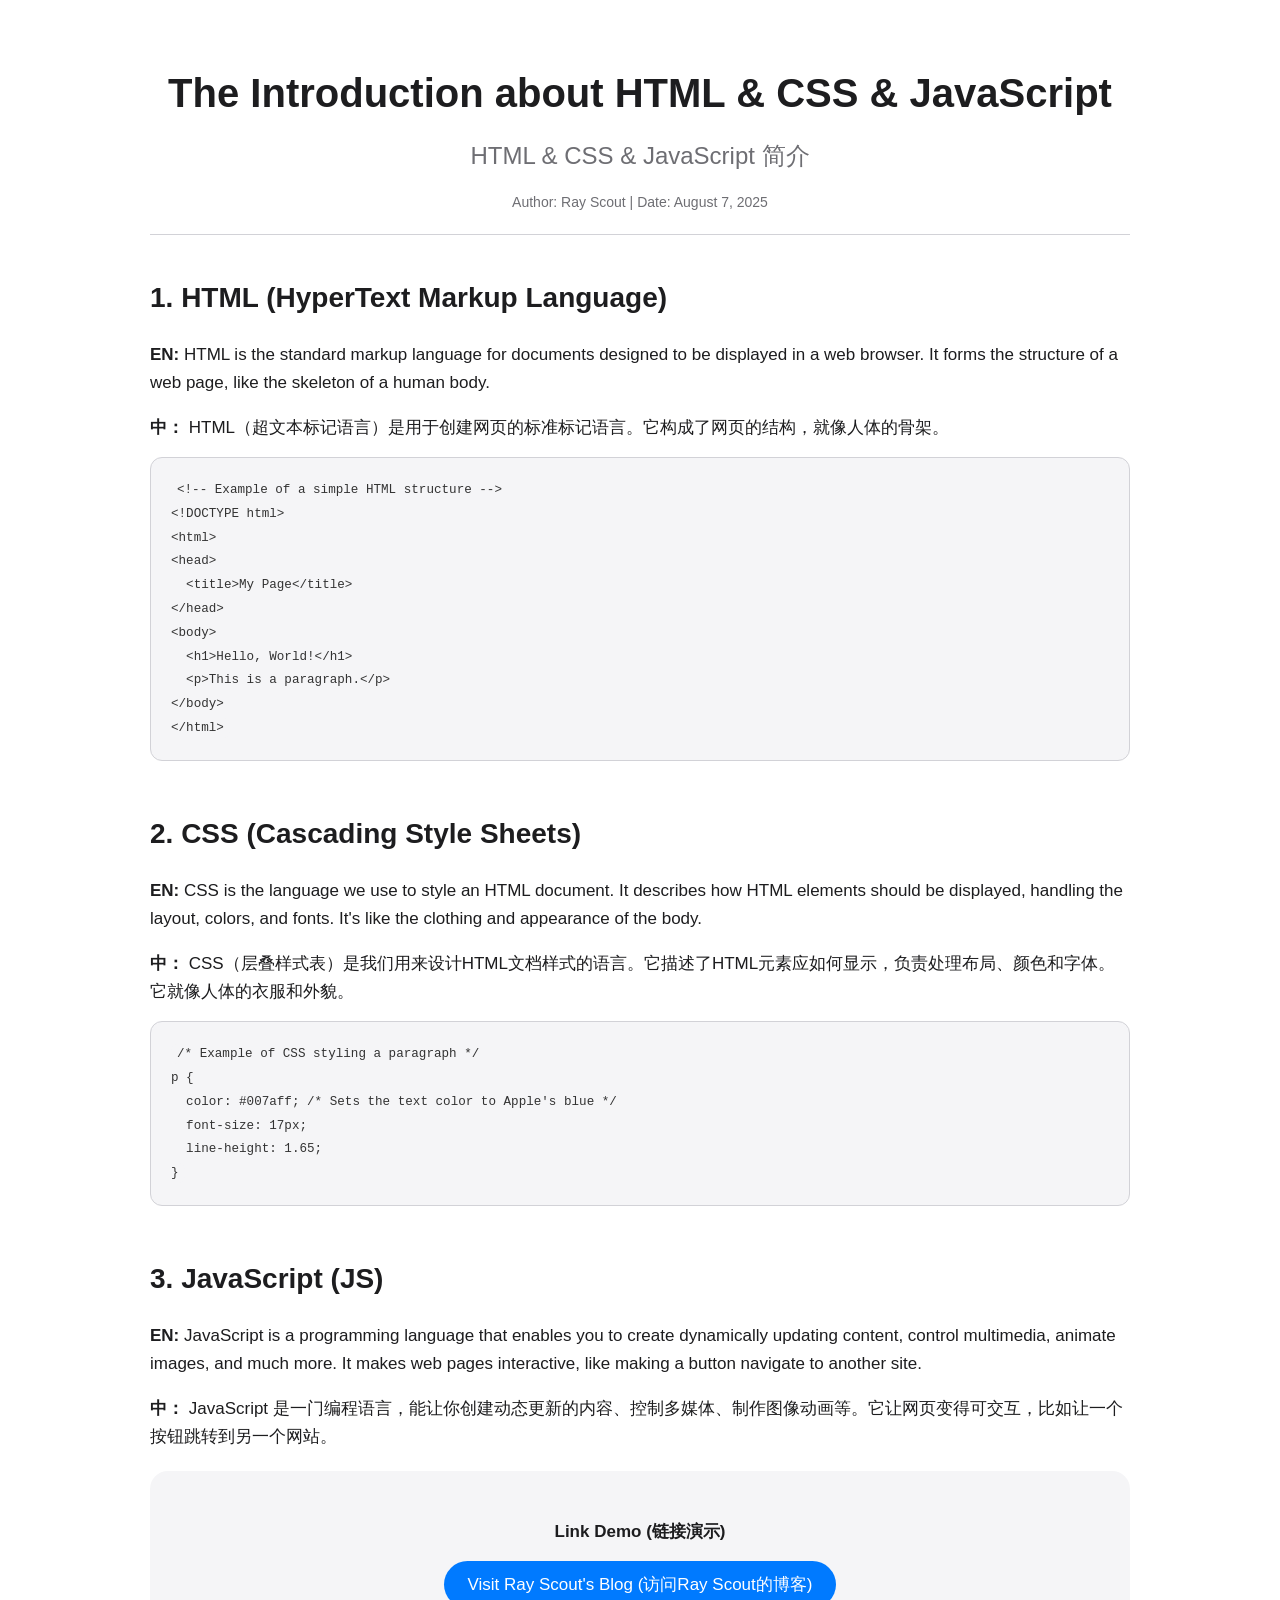
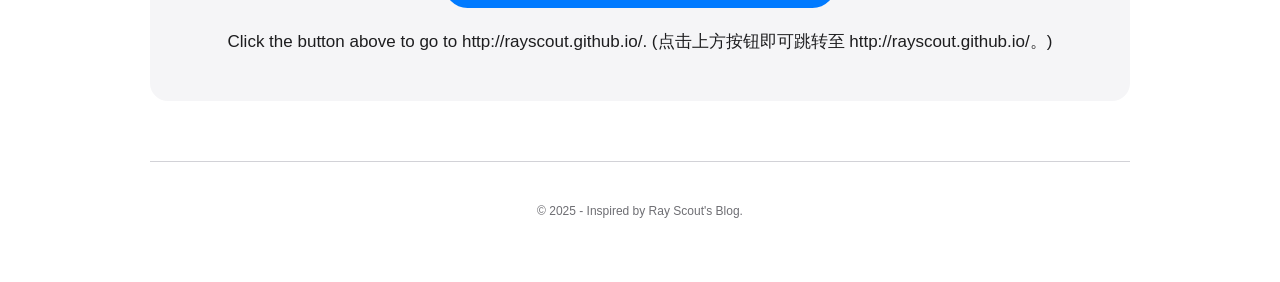
<file: index.html>
<!DOCTYPE html>
<html lang="en">
<head>
    <meta charset="UTF-8">
    <meta name="viewport" content="width=device-width, initial-scale=1.0">
    <title>The Introduction about the HTML & CSS & JavaScript</title>
    <link rel="stylesheet" href="style.css">
</head>
<body>

    <div class="post-card">
        <header class="post-header">
            <h1>The Introduction about HTML & CSS & JavaScript</h1>
            <h2>HTML & CSS & JavaScript 简介</h2>
            <div class="post-meta">
                <span>Author: Ray Scout </span> | <span>Date: August 7, 2025</span>
            </div>
        </header>

        <main class="post-content">

            <section class="section">
                <h3>1. HTML (HyperText Markup Language)</h3>
                <p>
                    <strong>EN:</strong> HTML is the standard markup language for documents designed to be displayed in a web browser. It forms the structure of a web page, like the skeleton of a human body.
                </p>
                <p>
                    <strong>中：</strong> HTML（超文本标记语言）是用于创建网页的标准标记语言。它构成了网页的结构，就像人体的骨架。
                </p>
                <pre><code>&lt;!-- Example of a simple HTML structure --&gt;
&lt;!DOCTYPE html&gt;
&lt;html&gt;
&lt;head&gt;
  &lt;title&gt;My Page&lt;/title&gt;
&lt;/head&gt;
&lt;body&gt;
  &lt;h1&gt;Hello, World!&lt;/h1&gt;
  &lt;p&gt;This is a paragraph.&lt;/p&gt;
&lt;/body&gt;
&lt;/html&gt;</code></pre>
            </section>

            <section class="section">
                <h3>2. CSS (Cascading Style Sheets)</h3>
                <p>
                    <strong>EN:</strong> CSS is the language we use to style an HTML document. It describes how HTML elements should be displayed, handling the layout, colors, and fonts. It's like the clothing and appearance of the body.
                </p>
                <p>
                    <strong>中：</strong> CSS（层叠样式表）是我们用来设计HTML文档样式的语言。它描述了HTML元素应如何显示，负责处理布局、颜色和字体。它就像人体的衣服和外貌。
                </p>
                <pre><code>/* Example of CSS styling a paragraph */
p {
  color: #007aff; /* Sets the text color to Apple's blue */
  font-size: 17px;
  line-height: 1.65;
}</code></pre>
            </section>

            <section class="section">
                <h3>3. JavaScript (JS)</h3>
                <p>
                    <strong>EN:</strong> JavaScript is a programming language that enables you to create dynamically updating content, control multimedia, animate images, and much more. It makes web pages interactive, like making a button navigate to another site.
                </p>
                <p>
                    <strong>中：</strong> JavaScript 是一门编程语言，能让你创建动态更新的内容、控制多媒体、制作图像动画等。它让网页变得可交互，比如让一个按钮跳转到另一个网站。
                </p>

                <div class="interactive-demo">
                    <p><strong>Link Demo (链接演示)</strong></p>
                    <button class="demo-button" id="myButton">Visit Ray Scout's Blog (访问Ray Scout的博客)</button>
                    <p id="demo-text">Click the button above to go to http://rayscout.github.io/. (点击上方按钮即可跳转至 http://rayscout.github.io/。)</p>
                </div>
            </section>

        </main>
        
        <footer class="post-footer">
            &copy; 2025 - Inspired by Ray Scout's Blog.
        </footer>
    </div>

    <script>
        // JavaScript: This script makes the button navigate to a new page.
        // JavaScript：此脚本让演示按钮可以跳转到新页面。
        const myButton = document.getElementById('myButton');

        myButton.addEventListener('click', function() {
            // When the button is clicked, redirect the browser to the specified URL.
            // 当按钮被点击时，将浏览器重定向到指定的网址。
             window.location.href = 'https://rayscout.github.io/My_Blog/';
        });
    </script>

</body>

</html>
</file>
<file: style.css>
/* CSS: Updated with Apple's design language in mind. */
/* CSS：已根据 Apple 的设计语言进行更新。 */

body {
    /* Use Apple's system font stack (San Francisco). Set background to pure white. */
    /* 使用 Apple 的系统字体栈 (San Francisco)。背景设为纯白。*/
    font-family: -apple-system, BlinkMacSystemFont, "Segoe UI", Roboto, "Helvetica Neue", Arial, sans-serif;
    background-color: #ffffff;
    color: #1d1d1f; /* Apple's primary text color (near black) */
    line-height: 1.65;
    margin: 0;
    padding: 40px 20px;
    display: flex;
    justify-content: center;
}

.post-card {
    /* Remove shadow for a flatter look. Set a max-width typical for Apple content. */
    /* 移除阴影以获得更扁平的外观。设置 Apple 内容区典型的最大宽度。*/
    background-color: #ffffff;
    max-width: 980px;
    width: 100%;
}

.post-header {
    padding: 20px 0;
    border-bottom: 1px solid #d2d2d7; /* Apple's subtle separator color */
    text-align: center;
    margin-bottom: 40px;
}

.post-header h1 {
    font-size: 40px;
    font-weight: 600; /* Bolder headings */
    margin: 0;
    color: #1d1d1f;
}

.post-header h2 {
    font-size: 24px;
    margin: 10px 0 0;
    color: #6e6e73; /* Apple's secondary text color */
    font-weight: 400;
}

.post-meta {
    font-size: 14px;
    color: #6e6e73;
    margin-top: 15px;
}

.post-content {
    padding: 0;
}

.section {
    margin-bottom: 50px;
}

.section h3 {
    /* Remove border, use larger font size and spacing for separation */
    /* 移除边框，通过更大的字号和间距来分隔区域 */
    font-size: 28px;
    font-weight: 600;
    color: #1d1d1f;
    margin-bottom: 20px;
}

p {
    margin-bottom: 15px;
    font-size: 17px; /* Apple's standard body font size */
}

code {
    /* Inline code style with a subtle background */
    /* 使用浅色背景的行内代码样式 */
    background-color: #f5f5f7;
    padding: 3px 6px;
    border-radius: 6px;
    font-family: "SFMono-Regular", Consolas, "Liberation Mono", Menlo, Courier, monospace;
    font-size: 0.9em;
    color: #333;
}

pre {
    /* Code block style with light gray background, similar to developer documentation */
    /* 代码块使用浅灰背景，类似开发者文档风格 */
    background-color: #f5f5f7;
    color: #1d1d1f;
    border: 1px solid #d2d2d7;
    padding: 20px;
    border-radius: 12px;
    overflow-x: auto;
    font-family: "SFMono-Regular", Consolas, "Liberation Mono", Menlo, Courier, monospace;
    font-size: 14px;
    line-height: 1.7;
}

.interactive-demo {
    padding: 30px;
    background-color: #f5f5f7; /* Apple's off-white gray */
    border-radius: 18px; /* More rounded corners */
    text-align: center;
    margin-top: 20px;
}

.demo-button {
    /* Apple's classic blue "pill" button */
    /* 苹果经典的蓝色“胶囊”按钮 */
    background-color: #007aff;
    color: white;
    border: none;
    padding: 12px 24px;
    border-radius: 9999px; /* Pill shape */
    cursor: pointer;
    font-size: 17px;
    font-weight: 400;
    transition: background-color 0.2s;
    display: inline-block; /* Fix for button layout */
    text-decoration: none; /* Remove underline if used as a link */
}

.demo-button:hover {
    background-color: #0070d9; /* Slightly darker on hover */
}

#demo-text {
    margin-top: 20px;
    font-size: 17px;
    font-weight: 500;
    color: #1d1d1f;
}

.post-footer {
    text-align: center;
    padding: 40px 20px 20px;
    font-size: 12px;
    color: #6e6e73;
    background-color: #ffffff;
    border-top: 1px solid #d2d2d7;
    margin-top: 60px;
}
</file>
